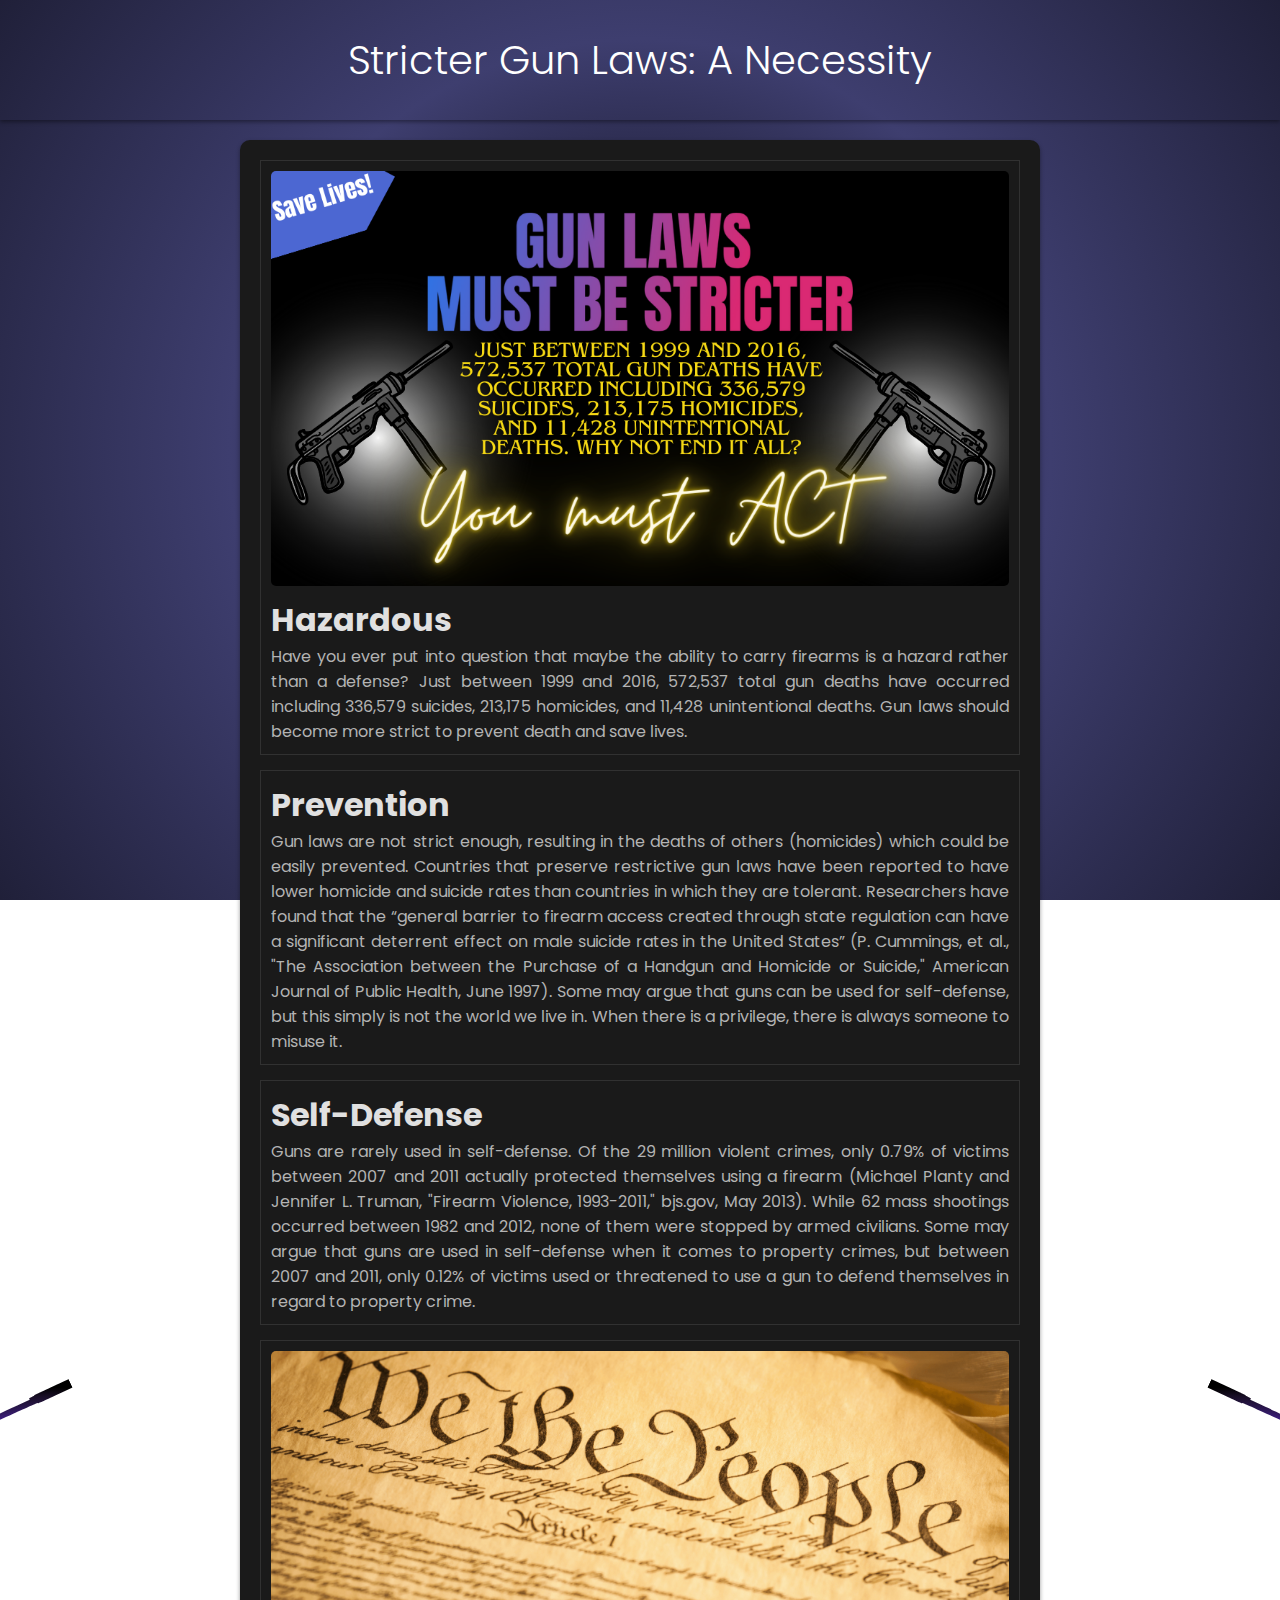
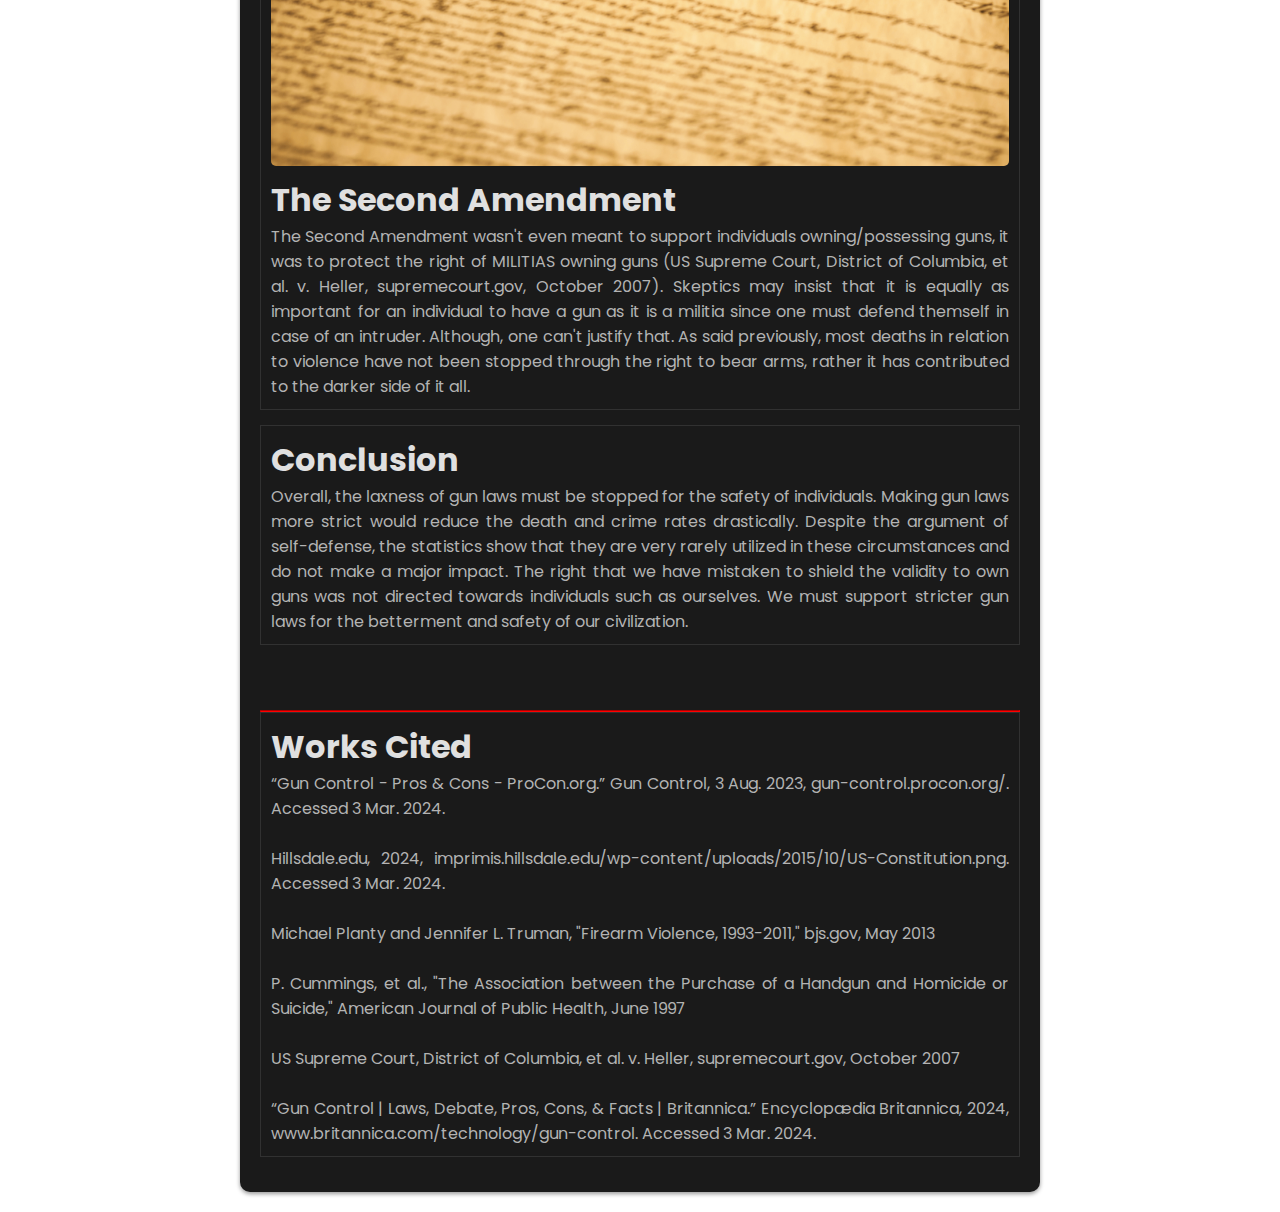
<file: index.html>
<!DOCTYPE html>
<html lang="en">

<head>
    <meta charset="UTF-8">
    <meta name="viewport" content="width=device-width, initial-scale=1.0">
    <title>Stricter Gun Laws: A Necessity</title>
    <link
        href="https://fonts.googleapis.com/css2?family=Poppins:ital,wght@0,100;0,200;0,300;0,400;0,500;0,600;0,700;0,800;0,900;1,100;1,200;1,300;1,400;1,500;1,600;1,700;1,800;1,900&display=swap"
        rel="stylesheet">
    <link rel="stylesheet" href="style.css">
    <!-- META TAGS -->
    <meta name="title" content="Stricter Gun Laws: A Necessity" />
    <meta name="description" content="Gun Laws should be stricter to prevent high death counts!" />

    <!-- Open Graph / Facebook -->
    <meta property="og:type" content="website" />
    <meta property="og:url" content="https://gunlaws.sytes.net" />
    <meta property="og:title" content="Stricter Gun Laws" />
    <meta property="og:description" content="Gun Laws should be stricter to prevent death counts!" />
    <meta property="og:image" content="https://gunlaws.sytes.net/img/poster.png" />

    <!-- Twitter -->
    <meta property="twitter:card" content="summary_large_image" />
    <meta property="twitter:url" content="https://gunlaws.sytes.net" />
    <meta property="twitter:title" content="Stricter Gun Laws" />
    <meta property="twitter:description" content="Gun Laws should be stricter to prevent death counts!" />
    <meta property="twitter:image" content="https://gunlaws.sytes.net/img/poster.png" />
</head>

<body>
    <header>
        <div class="container">
            <h1>Stricter Gun Laws: A Necessity</h1>
        </div>
    </header>
    <main>
        <article>
            <section>
                <div class="container">
                    <img src="img/poster.png">
                    <h1 class="header">Hazardous</h1>
                    <p>Have you ever put into question that maybe the ability to carry firearms is a hazard rather than
                        a defense? Just between 1999 and 2016, 572,537 total gun deaths have occurred including 336,579
                        suicides, 213,175 homicides, and 11,428 unintentional deaths. Gun laws should become more strict
                        to prevent death and save lives.</p>
                </div>
            </section>
            <section>
                <div class="container">
                    <h1 class="header">Prevention</h1>
                    <p>Gun laws are not strict enough, resulting in the deaths of others (homicides) which could be
                        easily prevented. Countries that preserve restrictive gun laws have been reported to have lower
                        homicide and suicide rates than countries in which they are tolerant. Researchers have found
                        that the “general barrier to firearm access created through state regulation can have a
                        significant deterrent effect on male suicide rates in the United States” (P. Cummings, et al.,
                        "The Association between the Purchase of a Handgun and Homicide or Suicide," American Journal of
                        Public Health, June 1997). Some may argue that guns can be used for self-defense, but this
                        simply is not the world we live in. When there is a privilege, there is always someone to misuse
                        it.</p>
                </div>
            </section>
            <section>
                <div class="container">
                    <h1 class="header">Self-Defense</h1>
                    <p>Guns are rarely used in self-defense. Of the 29 million violent crimes, only 0.79% of victims
                        between 2007 and 2011 actually protected themselves using a firearm (Michael Planty and Jennifer
                        L. Truman, "Firearm Violence, 1993-2011," bjs.gov, May 2013). While 62 mass shootings occurred
                        between 1982 and 2012, none of them were stopped by armed civilians. Some may argue that guns
                        are used in self-defense when it comes to property crimes, but between 2007 and 2011, only 0.12%
                        of victims used or threatened to use a gun to defend themselves in regard to property crime.</p>
                </div>
            </section>
            <section>
                <div class="container">
                    <img src="img/constitution.png">
                    <h1 class="header">The Second Amendment</h1>
                    <p>The Second Amendment wasn't even meant to support individuals owning/possessing guns, it was to
                        protect the right of MILITIAS owning guns (US Supreme Court, District of Columbia, et al. v.
                        Heller, supremecourt.gov, October 2007). Skeptics may insist that it is equally as important for
                        an individual to have a gun as it is a militia since one must defend themself in case of an
                        intruder. Although, one can't justify that. As said previously, most deaths in relation to
                        violence have not been stopped through the right to bear arms, rather it has contributed to the
                        darker side of it all.</p>
                </div>
            </section>
            <section>
                <div class="container">
                    <h1 class="header">Conclusion</h1>
                    <p>Overall, the laxness of gun laws must be stopped for the safety of individuals. Making gun laws
                        more strict would reduce the death and crime rates drastically. Despite the argument of
                        self-defense, the statistics show that they are very rarely utilized in these circumstances and
                        do not make a major impact. The right that we have mistaken to shield the validity to own guns
                        was not directed towards individuals such as ourselves. We must support stricter gun laws for
                        the betterment and safety of our civilization.</p>
                </div>
            </section>
            <br><br>
            <hr style="border-color: red;">
            <section>
                <div class="container">
                    <h1>Works Cited</h1>
                    <p>“Gun Control - Pros & Cons - ProCon.org.” Gun Control, 3 Aug. 2023, gun-control.procon.org/.
                        Accessed 3 Mar. 2024.<br><br>Hillsdale.edu, 2024,
                        imprimis.hillsdale.edu/wp-content/uploads/2015/10/US-Constitution.png. Accessed 3 Mar.
                        2024.<br><br>Michael Planty and Jennifer L. Truman, "Firearm Violence, 1993-2011," bjs.gov, May
                        2013<br><br>P. Cummings, et al., "The Association between the Purchase of a Handgun and Homicide
                        or Suicide," American Journal of Public Health, June 1997<br><br>US Supreme Court, District of
                        Columbia, et al. v. Heller, supremecourt.gov, October 2007<br><br>“Gun Control | Laws, Debate,
                        Pros, Cons, & Facts | Britannica.” Encyclopædia Britannica, 2024,
                        www.britannica.com/technology/gun-control. Accessed 3 Mar. 2024.</p>
                </div>
            </section>
        </article>
    </main>
    <script src="script.js"></script>
</body>

</html>
</file>
<file: style.css>
/* Basic Reset */
* {
    margin: 0;
    padding: 0;
    box-sizing: border-box;
    transition: all 0.3s ease-in-out;
    cursor: url("img/cursors/cursor16px.png"), url("img/cursors/cursor16px.png"), auto !important;
}

body {
    font-family: "Poppins", sans-serif;
    background: radial-gradient(circle, rgba(0, 0, 0, 1) 0%, rgba(62, 62, 111, 1) 35%, rgba(0, 0, 0, 1) 100%);
    background-size: 150% 150%;
    background-position: center center;
    background-attachment: fixed;
    animation: pulse 5s ease-in-out infinite;
    color: #e0e0e0;
    overflow-x: hidden;
    scroll-behavior: smooth;
}

.header {
    font-size: 2rem;
}

@keyframes pulse {

    0%,
    100% {
        background-size: 100% 100%;
    }

    50% {
        background-size: 150% 150%;
    }
}

*:not(html, body) {
    animation: fadeIn 2s;
}

@keyframes fadeIn {
    0% {
        opacity: 0;
    }

    100% {
        opacity: 1;
    }
}

header {
    background: transparent;
    color: #ffffff;
    padding: 30px 0;
    text-align: center;
    box-shadow: 0 2px 4px rgba(0, 0, 0, 0.4);
}

header h1 {
    margin: 0;
    font-size: 2.5em;
    font-weight: 300;
}

main {
    position: relative;
    max-width: 800px;
    margin: 20px auto;
    padding: 20px;
    background-color: #1a1a1a;
    border-radius: 10px;
    box-shadow: 0 2px 4px rgba(0, 0, 0, 0.4);
}

@media (pointer: fine),
(pointer: none) {

    main::before,
    main::after {
        content: "";
        position: absolute;
        top: 50%;
        bottom: 50%;
        width: 100px;
        /* adjust as needed */
        height: 100px;
        /* adjust as needed */
        margin-top: -50px;
        /* half of the height */
        margin-bottom: -50px;
        /* half of the height */
        background-size: contain;
        background-repeat: no-repeat;
    }

    main::before {
        left: -50%;
        background-image: url('img/awp.svg');
        transform: rotate(-25deg);
        width: 20vw;
        animation: var(--currentGunAnimation1) 2s linear infinite;
    }

    main::after {
        right: -50%;
        background-image: url('img/awp.svg');
        transform: scale(-1, 1) rotate(-25deg);
        width: 20vw;
        animation: var(--currentGunAnimation2) 2s linear infinite;
    }

    @keyframes gunspin1 {
        0% {
            transform: rotate(-25deg);
        }

        50% {
            transform: rotate(-30deg);
        }

        100% {
            transform: rotate(-25deg);
        }
    }

    @keyframes gunspin2 {
        0% {
            transform: scale(-1, 1) rotate(-25deg);
        }

        50% {
            transform: scale(-1, 1) rotate(-30deg);
        }

        100% {
            transform: scale(-1, 1) rotate(-25deg);
        }
    }
}

article section {
    margin-bottom: 15px;
}

article section p {
    text-align: justify;
}

/* Typography enhancements */
p {
    font-size: 1em;
    color: #b3b3b3;
}

/* Links Styling */
a {
    color: #4db8ff;
    text-decoration: none;
    transition: color 0.3s ease-in-out;
}

a:hover {
    color: #80ccff;
}

article section img {
    display: block;
    max-width: 100%;
    height: auto;
    margin: 0 auto 10px;
    border-radius: 5px;
    animation: expandImage 2s;
    animation-delay: 0.3s;
    /* wait for stuff to fade in */
}

@keyframes expandImage {
    0% {
        border-radius: 50%;
    }

    100% {
        border-radius: 5px;
    }
}

article section {
    padding: 10px;
    border: 1px solid rgba(255, 255, 255, 0.1);
}

/* Hover Effects */
article section:hover {
    background-color: #292929;
    border-left: 4px solid #4db8ff;
    padding-left: 5px;
    padding-right: 5px;
}

/* Responsive Design */
@media (max-width: 768px) {
    header h1 {
        font-size: 2em;
    }
}

*::-webkit-scrollbar {
    width: 5px;
}

*::-webkit-scrollbar-track {
    background: radial-gradient(circle, rgba(0, 0, 0, 1) 0%, rgba(62, 62, 111, 1) 35%, rgba(0, 0, 0, 1) 100%);
}

*::-webkit-scrollbar-thumb {
    background-color: #5d595e;
    border-radius: 5px;
    border: 3px none #000000;
}

::-webkit-scrollbar-thumb:hover {
    background: #4c4b4b;
}
</file>
